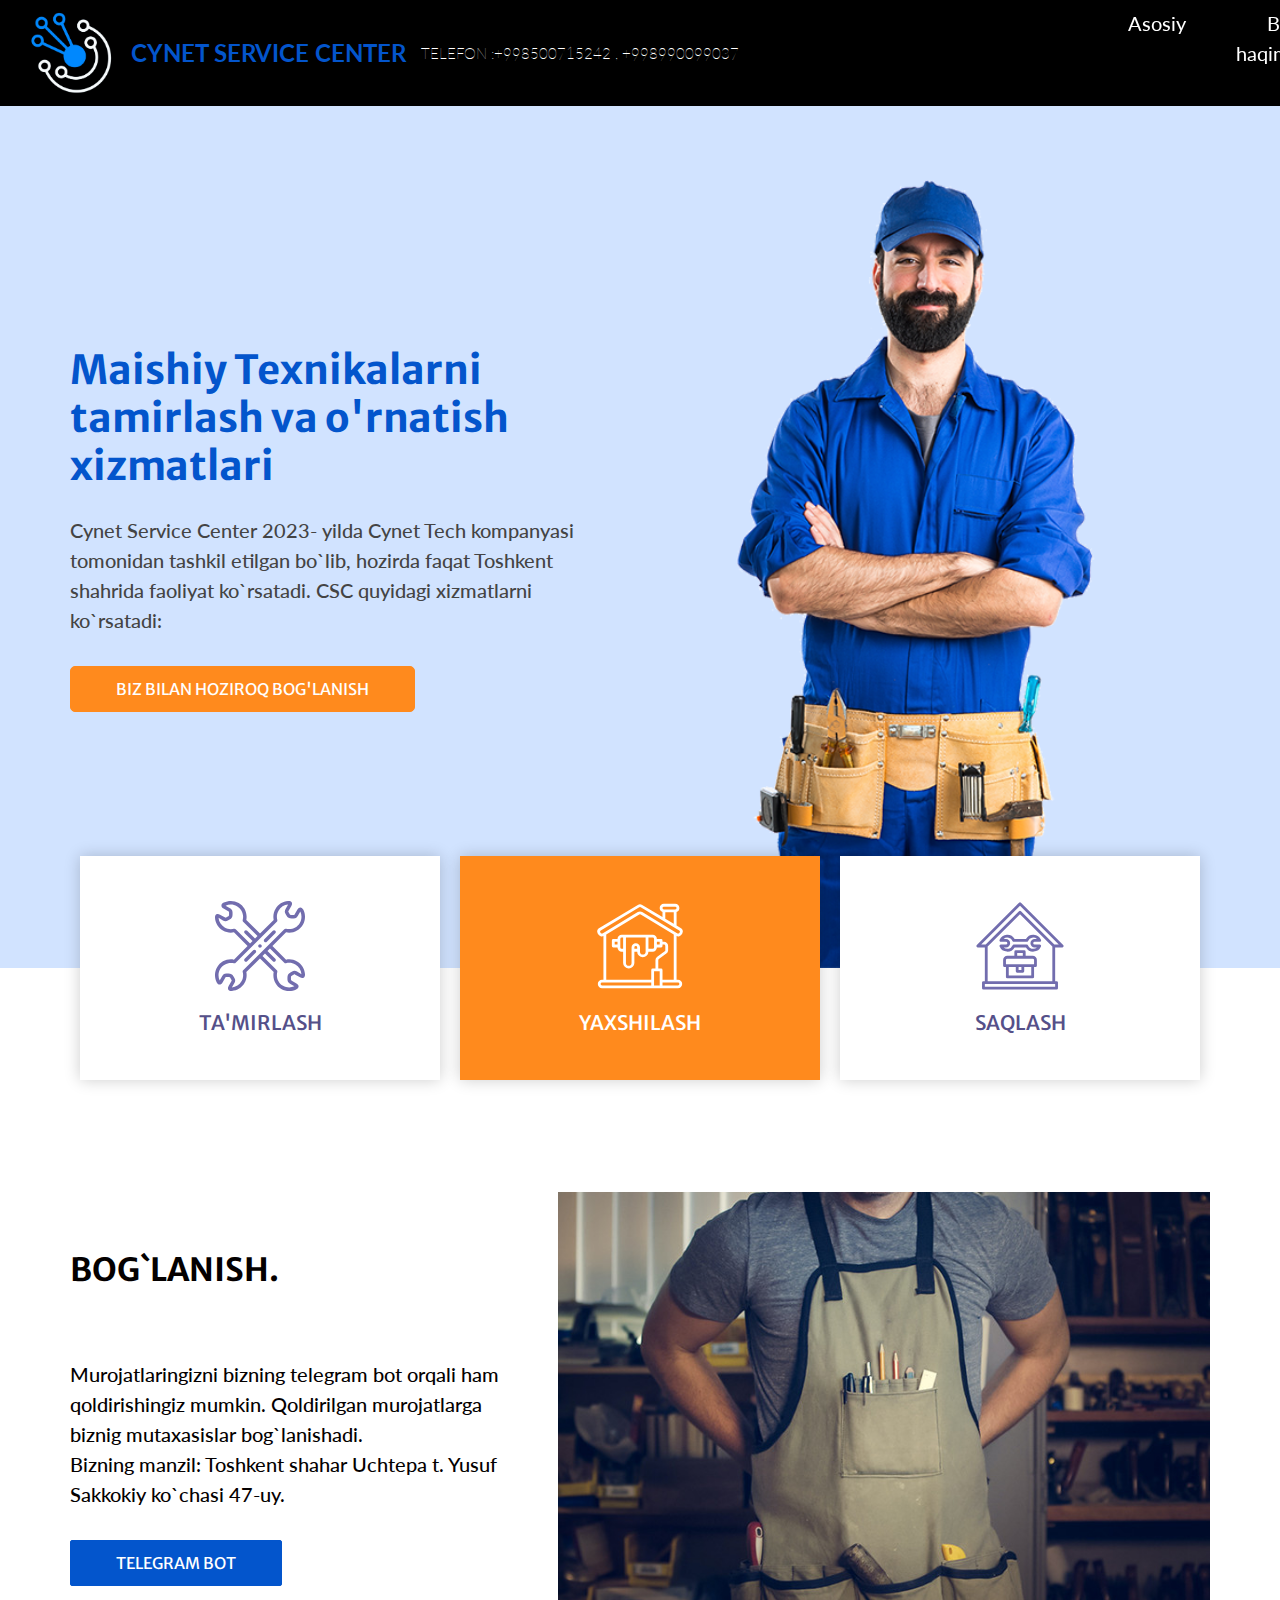
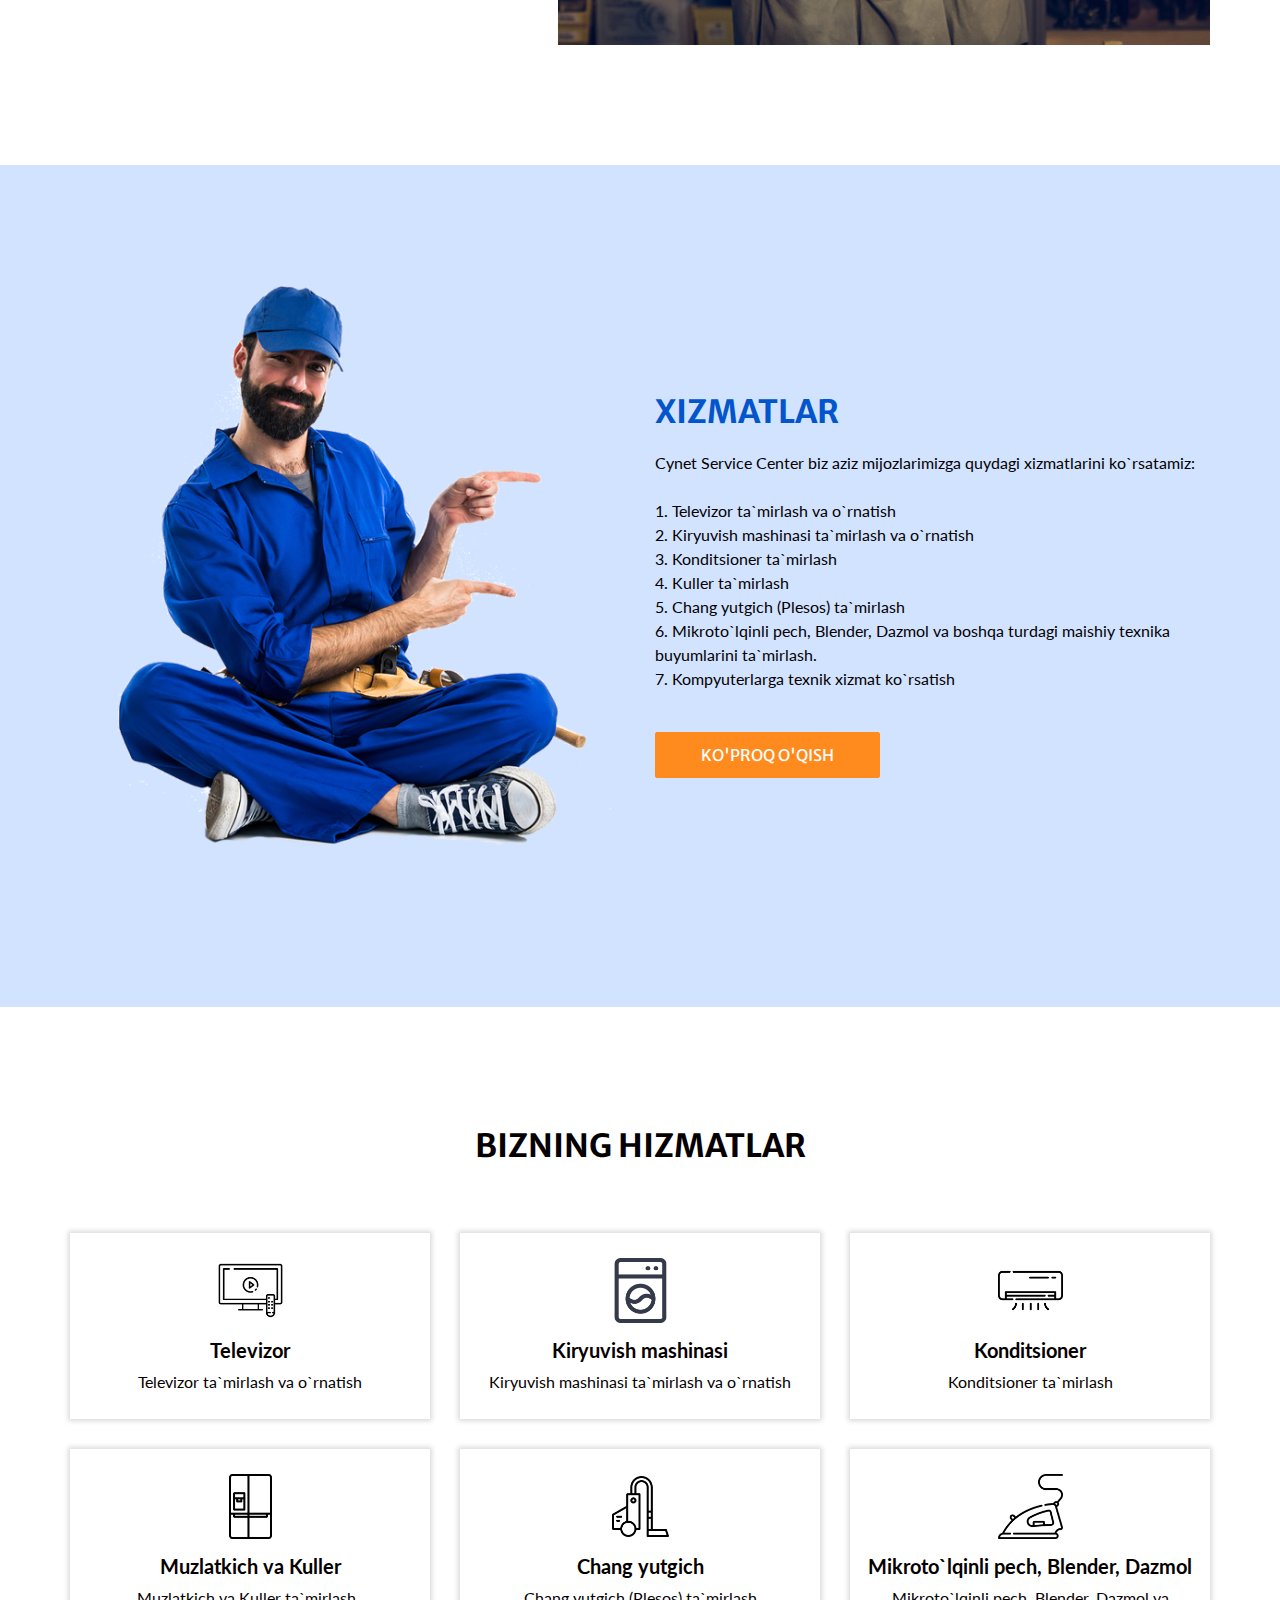
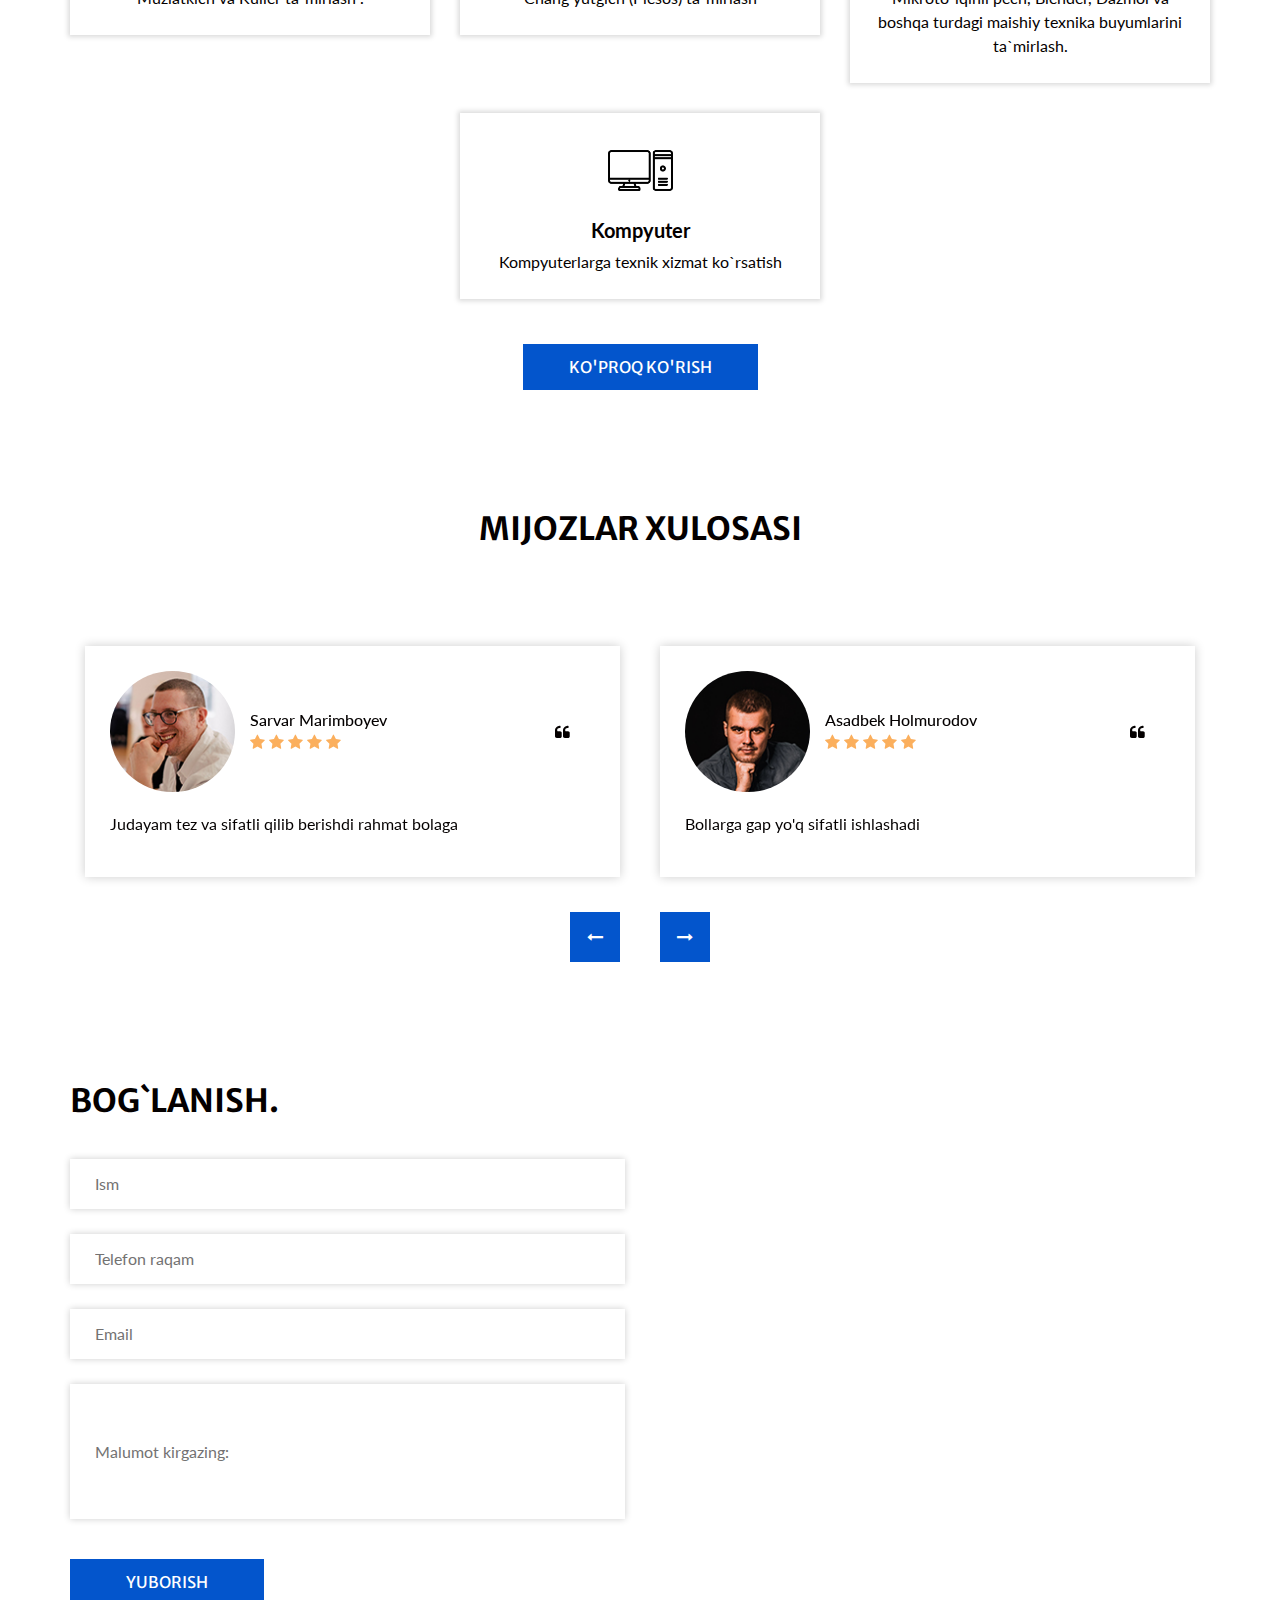
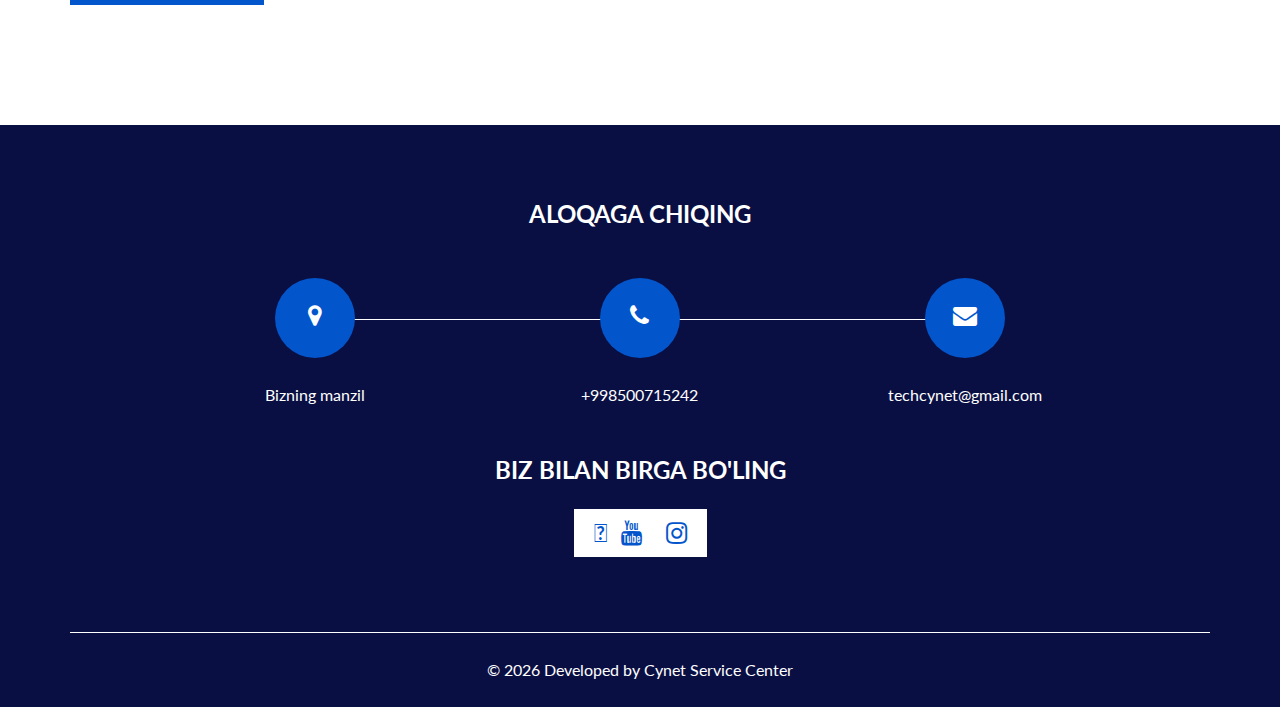
<file: index.html>
<!DOCTYPE html>
<html>

<head>
  <!-- Basic -->
  <meta charset="utf-8" />
  <meta http-equiv="X-UA-Compatible" content="IE=edge" />
  <!-- Mobile Metas -->
  <link rel="stylesheet" href="https://cdnjs.cloudflare.com/ajax/libs/font-awesome/6.4.2/css/all.min.css" integrity="sha512-z3gLpd7yknf1YoNbCzqRKc4qyor8gaKU1qmn+CShxbuBusANI9QpRohGBreCFkKxLhei6S9CQXFEbbKuqLg0DA==" crossorigin="anonymous" referrerpolicy="no-referrer" />
  <meta name="viewport" content="width=device-width, initial-scale=1, shrink-to-fit=no" />
  <!-- Site Metas -->
  <meta name="keywords" content="" />
  <meta name="description" content="" />
  <meta name="author" content="" />

  <title>Cynet Service Center</title>

  <!-- slider stylesheet -->
  <link rel="stylesheet" type="text/css" href="https://cdnjs.cloudflare.com/ajax/libs/OwlCarousel2/2.3.4/assets/owl.carousel.min.css" />
  <!-- bootstrap core css -->
  <link rel="stylesheet" type="text/css" href="css/bootstrap.css" />
  <!-- font awesome style -->
  <link rel="stylesheet" type="text/css" href="css/font-awesome.min.css" />

  <!-- Custom styles for this template -->
  <link href="css/style.css" rel="stylesheet" />
  <!-- responsive style -->
  <link href="css/responsive.css" rel="stylesheet" />

</head>

<body>
  <div class="hero_area">
    <!-- header section strats -->
    <header class="header_section">
     
      <div class="header_bottom">
        <div class="container-fluid">
          <nav class="navbar navbar-expand-lg custom_nav-container ">
            <a class="navbar-brand" href="index.html">
              <span style="display: flex; gap: 15px; align-items: center;">
            <img src="images/Logo_8-removebg-preview.png" alt="" width="8%">    Cynet Service Center   
          <span style="font-size: 15px; color:white;font-weight: 100; margin-left: 0px;">
              Telefon :+998500715242 , +998990099037 
            </span>    </span>
          
            </a>    

              <i class="fa-solid fa-bars navbar-toggler" style="font-size: 30px;" type="button" data-toggle="collapse" data-target="#navbarSupportedContent" aria-controls="navbarSupportedContent" aria-expanded="false" aria-label="Toggle navigation"></i>

            <div class="collapse navbar-collapse" id="navbarSupportedContent">
              <ul class="navbar-nav ">
                <li class="nav-item active">
                  <a class="nav-link" href="index.html">Asosiy<span class="sr-only">(current)</span></a>
                </li>
                <li class="nav-item">
                  <a class="nav-link" href="index.html"> Biz haqimizda</a>
                </li>
                <li class="nav-item">
                  <a class="nav-link" href="index.html">Hizmatlar</a>
                </li>
                <li class="nav-item">
                  <a class="nav-link" href="index.html">Aloqaga chiqish</a>
                </li>
              </ul>
            </div>
          </nav>
        </div>
      </div>
    </header>
    <!-- end header section -->
    <!-- slider section -->
    <section class="slider_section ">
      <div class="container ">
        <div class="row">
          <div class="col-md-6 ">
            <div class="detail-box">
              <h1>
             Maishiy Texnikalarni tamirlash  va o'rnatish xizmatlari 
              </h1>
              <p style="font-weight: 500; font-size: 20px;">
                Cynet Service Center  2023- yilda Cynet Tech kompanyasi tomonidan tashkil etilgan bo`lib, hozirda faqat Toshkent shahrida faoliyat ko`rsatadi. CSC quyidagi xizmatlarni ko`rsatadi: <br>
                      </p>
              <a class="callButton">
                Biz bilan hoziroq bog'lanish
              </a>
            </div>
          </div>
          <div class="col-md-6">
            <div class="img-box">
              <img src="images/slider-img.png" alt="">
            </div>
          </div>
        </div>
      </div>
    </section>
    <!-- end slider section -->
  </div>

  <!-- feature section -->
  <section class="feature_section">
    <div class="container">
      <div class="feature_container">
        <div class="box">
          <div class="img-box">
            <svg enable-background="new 0 0 511.995 511.995" height="512" viewBox="0 0 511.995 511.995" width="512" xmlns="http://www.w3.org/2000/svg">
              <g>
                <g>
                  <path d="m217.106 280.749-48.214 48.214c-3.905 3.905-3.905 10.237 0 14.143 1.953 1.953 4.512 2.929 7.071 2.929s5.119-.976 7.071-2.929l48.214-48.214c3.905-3.905 3.905-10.237 0-14.143s-10.237-3.905-14.142 0z" />
                  <path d="m328.915 168.939-48.17 48.17c-3.905 3.905-3.905 10.237 0 14.143 1.953 1.953 4.512 2.929 7.071 2.929s5.118-.976 7.071-2.929l48.17-48.17c3.905-3.905 3.905-10.237 0-14.143-3.905-3.905-10.235-3.905-14.142 0z" />
                  <path d="m467.092 344.045c-19.14-11.051-41.175-14.64-62.649-10.314l-77.734-77.734 77.792-77.792c5.807 1.153 11.636 1.714 17.42 1.713 31.563-.001 61.664-16.706 78.009-45.016 14.983-25.951 16.076-57.546 2.923-84.516-4.363-8.946-10.004-13.602-16.765-13.838-6.652-.225-12.388 3.784-17.092 11.933l-15.5 26.847c-2.641 4.573-3.996 4.574-6.241 4.574h-11.499c-7.173 0-8.405-.712-11.992-6.924l-5.749-9.957c-1.161-2.011-1.801-3.12.84-7.692l15.5-26.847c4.705-8.15 5.307-15.138 1.788-20.769-3.585-5.737-10.432-8.295-20.366-7.6-29.932 2.094-56.747 18.837-71.73 44.789-11.052 19.141-14.641 41.178-10.313 62.65l-77.734 77.734-77.792-77.792c7.444-37.494-9.805-76.089-43.302-95.429-25.954-14.982-57.549-16.075-84.519-2.921-8.945 4.363-13.601 10.003-13.837 16.764-.232 6.636 3.783 12.387 11.933 17.092l26.846 15.5c4.574 2.641 4.574 3.92 4.574 6.241v11.499c0 7.173-.712 8.406-6.924 11.992l-9.958 5.749c-2.011 1.161-3.119 1.801-7.692-.839l-26.847-15.5c-8.15-4.706-15.138-5.307-20.769-1.789-5.737 3.585-8.294 10.437-7.6 20.366 2.094 29.933 18.837 56.749 44.789 71.732 19.141 11.051 41.176 14.64 62.65 10.313l77.734 77.734-77.792 77.791c-37.491-7.443-76.088 9.805-95.429 43.303-14.983 25.951-16.076 57.545-2.922 84.515 4.363 8.946 10.003 13.602 16.764 13.838 6.644.24 12.387-3.783 17.093-11.933l15.5-26.846c2.641-4.574 3.92-4.574 6.242-4.574h11.498c7.172 0 8.405.712 11.992 6.924l5.748 9.957c1.161 2.012 1.801 3.12-.839 7.692l-15.5 26.847c-4.706 8.15-5.307 15.138-1.788 20.769 3.202 5.124 9.008 7.711 17.285 7.711.991 0 2.019-.037 3.08-.111 29.933-2.094 56.749-18.837 71.731-44.788 11.051-19.141 14.641-41.178 10.314-62.65l77.733-77.733 77.792 77.792c-7.443 37.494 9.806 76.089 43.303 95.429 13.902 8.026 29.419 12.066 44.981 12.066 13.488-.001 27.012-3.037 39.534-9.144 8.945-4.363 13.601-10.003 13.837-16.764.232-6.636-3.782-12.387-11.933-17.093l-26.847-15.499c-4.573-2.641-4.573-3.92-4.573-6.242v-11.498c0-7.173.712-8.406 6.924-11.992l9.957-5.749c2.011-1.162 3.118-1.801 7.692.839l26.847 15.5c8.149 4.706 15.137 5.307 20.77 1.788 5.736-3.585 8.294-10.437 7.599-20.365-2.092-29.935-18.836-56.75-44.787-71.733zm-349.33-183.857c-2.529-2.528-6.217-3.514-9.67-2.585-18.082 4.867-36.972 2.39-53.188-6.972-19.866-11.47-32.794-31.86-34.751-54.705l25.178 14.537c6.256 3.612 15.932 7.629 27.692.839l9.958-5.749c12.336-7.123 16.923-15.067 16.923-29.312v-11.5c-.001-13.578-8.318-19.95-14.574-23.562l-25.178-14.535c20.763-9.729 44.887-8.727 64.752 2.743 27.385 15.812 40.811 48.162 32.647 78.671-.923 3.45.063 7.131 2.589 9.656l81.715 81.715-14.141 14.141-44.633-44.633c-3.905-3.905-10.237-3.905-14.143 0s-3.905 10.237 0 14.143l44.633 44.633-14.143 14.143zm42.426 234.045c-2.529 2.529-3.515 6.216-2.585 9.67 4.866 18.083 2.39 36.972-6.973 53.189-11.469 19.865-31.858 32.794-54.704 34.751l14.537-25.178c3.611-6.256 7.627-15.933.839-27.692l-5.749-9.958c-7.123-12.336-15.066-16.923-29.311-16.923h-11.5c-13.577 0-19.95 8.317-23.563 14.573l-14.536 25.178c-9.728-20.763-8.726-44.886 2.743-64.751 15.812-27.386 48.161-40.813 78.671-32.647 3.45.921 7.131-.063 9.656-2.589l234.094-234.094c2.529-2.529 3.515-6.216 2.585-9.67-4.866-18.083-2.391-36.972 6.973-53.188 11.47-19.866 31.86-32.794 54.705-34.751l-14.537 25.177c-3.612 6.256-7.629 15.932-.84 27.692l5.749 9.958c7.123 12.337 15.067 16.923 29.312 16.923h11.5c13.578-.001 19.95-8.318 23.562-14.573l14.537-25.178c9.728 20.763 8.726 44.885-2.744 64.751-15.811 27.386-48.164 40.809-78.671 32.647-3.451-.923-7.131.064-9.656 2.589zm306.476 7.3c-6.257-3.612-15.936-7.626-27.691-.839l-9.958 5.749c-12.336 7.122-16.923 15.066-16.923 29.31v11.5c0 13.578 8.317 19.95 14.573 23.563l25.178 14.536c-20.762 9.729-44.885 8.727-64.751-2.743-27.386-15.812-40.811-48.163-32.647-78.671.923-3.45-.063-7.131-2.589-9.656l-81.716-81.716 14.143-14.143 44.68 44.681c1.953 1.953 4.512 2.929 7.071 2.929s5.118-.977 7.071-2.929c3.905-3.905 3.905-10.237 0-14.142l-44.68-44.681 14.141-14.141 81.667 81.667c2.528 2.528 6.215 3.514 9.67 2.585 18.079-4.867 36.972-2.39 53.188 6.973 19.866 11.47 32.795 31.859 34.751 54.704z" />
                  <path d="m255.998 245.998h-.007c-5.523 0-9.996 4.477-9.996 10s4.48 10 10.003 10 10-4.477 10-10-4.477-10-10-10z" />
                </g>
              </g>
            </svg>
          </div>
          <h5 class="name">
            TA'MIRLASH
          </h5>
        </div>
        <div class="box active">
          <div class="img-box">
            <svg xmlns="http://www.w3.org/2000/svg" viewBox="0 0 64 64" width="512" height="512">
              <g id="paint-painted-paint_roller-home-house" data-name="paint-painted-paint roller-home-house">
                <path d="M60.01,25.05a2.963,2.963,0,0,0,1.85-1.54l.21-.41a3.022,3.022,0,0,0-1.14-3.91L58,17.43V7.82A3,3,0,0,0,57,2H49a3.009,3.009,0,0,0-3,3,2.979,2.979,0,0,0,1.99,2.81v3.62L33.54,2.76a2.988,2.988,0,0,0-3.08,0L3.07,19.19A3.022,3.022,0,0,0,1.93,23.1l.21.41a2.963,2.963,0,0,0,1.85,1.54,2.923,2.923,0,0,0,.83.12A3.033,3.033,0,0,0,6,24.9V56H5a3,3,0,0,0,0,6H59a3,3,0,0,0,0-6H58V24.91A2.9,2.9,0,0,0,60.01,25.05ZM49,4h8a1,1,0,0,1,0,2H49a1,1,0,0,1,0-2Zm7,4v8.23l-6.01-3.6V8ZM40,60H5a1,1,0,0,1,0-2H40Zm6,0H42V50h4Zm1-12H45V42.03a1.028,1.028,0,0,1,.42-.82l5.32-3.8A2.991,2.991,0,0,0,52,34.97V32a3.009,3.009,0,0,0-3-3H48V28a1,1,0,0,0-1-1H44a3.009,3.009,0,0,0-3-3H19a3.009,3.009,0,0,0-3,3H13a1,1,0,0,0-1,1v4a1,1,0,0,0,1,1h3a3.009,3.009,0,0,0,3,3h1v8a4,4,0,0,0,8,0V36h2a4,4,0,0,0,8,0h3a3.009,3.009,0,0,0,3-3h3a1,1,0,0,0,1-1V31h1a1,1,0,0,1,1,1v2.97a1.028,1.028,0,0,1-.42.82l-5.32,3.8A2.991,2.991,0,0,0,43,42.03V48H41a1,1,0,0,0-1,1v7H8V23.76L31.48,9.62a1.02,1.02,0,0,1,1.04,0L56,23.76V56H48V49A1,1,0,0,0,47,48ZM46,29v2H44V29Zm-4-2v6a1,1,0,0,1-1,1H38V26h3A1,1,0,0,1,42,27ZM29,30a3.009,3.009,0,0,0-3,3V44a2,2,0,0,1-4,0V26H36V36a2,2,0,0,1-4,0V33A3.009,3.009,0,0,0,29,30Zm1,3v1H28V33a1,1,0,0,1,2,0ZM20,26v8H19a1,1,0,0,1-1-1V27a1,1,0,0,1,1-1Zm-4,3v2H14V29ZM59,58a1,1,0,0,1,0,2H48V58ZM33.55,7.91a2.979,2.979,0,0,0-3.1,0L5.34,23.03a1.018,1.018,0,0,1-.8.1.972.972,0,0,1-.61-.51l-.21-.41A1.021,1.021,0,0,1,4.1,20.9L31.49,4.47a1,1,0,0,1,1.02,0L59.9,20.9a1.021,1.021,0,0,1,.38,1.31l-.21.41a.972.972,0,0,1-.61.51,1.018,1.018,0,0,1-.8-.1Z" />
              </g>
            </svg>
          </div>
          <h5 class="name">
            YAXSHILASH
          </h5>
        </div>
        <div class="box">
          <div class="img-box">
            <svg xmlns="http://www.w3.org/2000/svg" viewBox="0 0 64 64" width="512" height="512">
              <path d="M62.707,31.293l-30-30a1,1,0,0,0-1.414,0l-30,30A1,1,0,0,0,2,33H7V57H6a1,1,0,0,0-1,1v4a1,1,0,0,0,1,1H58a1,1,0,0,0,1-1V58a1,1,0,0,0-1-1H57V33h5a1,1,0,0,0,.707-1.707ZM57,61H7V59H57ZM9,57V32.414l23-23,23,23V57ZM56.414,31,32.707,7.293a1,1,0,0,0-1.414,0L7.586,31H4.414L32,3.414,59.586,31Z" />
              <path d="M41,39H36V36a1,1,0,0,0-1-1H29a1,1,0,0,0-1,1v3H23a3,3,0,0,0-3,3v4a1,1,0,0,0,1,1h1v7a1,1,0,0,0,1,1H41a1,1,0,0,0,1-1V47h1a1,1,0,0,0,1-1V42A3,3,0,0,0,41,39ZM30,37h4v2H30ZM40,53H24V47h5v3a1,1,0,0,0,1,1h4a1,1,0,0,0,1-1V47h5Zm-9-6h2v2H31Zm11-2H22V42a1,1,0,0,1,1-1H41a1,1,0,0,1,1,1Z" />
              <path d="M46,31H42.422a1,1,0,0,1,0-2H46a1,1,0,0,0,.916-1.4A5.992,5.992,0,0,0,36.231,27h-8.04a5.992,5.992,0,0,0-10.685.6,1,1,0,0,0,.916,1.4H22a1,1,0,0,1,0,2H18.422a1,1,0,0,0-.916,1.4,5.992,5.992,0,0,0,10.685.6h8.04a5.992,5.992,0,0,0,10.685-.6A1,1,0,0,0,46,31Zm-4.578,3a4,4,0,0,1-3.662-2.4,1,1,0,0,0-.916-.6H27.578a1,1,0,0,0-.916.6,3.991,3.991,0,0,1-6.3,1.4H22a3,3,0,0,0,0-6H20.359a3.991,3.991,0,0,1,6.3,1.4,1,1,0,0,0,.916.6h9.266a1,1,0,0,0,.916-.6,3.991,3.991,0,0,1,6.3-1.4h-1.64a3,3,0,0,0,0,6h1.64A3.988,3.988,0,0,1,41.422,34Z" /></svg>
          </div>
          <h5 class="name">
            SAQLASH
          </h5>
        </div>
      </div>
    </div>
  </section>

  <!-- end feature section -->

  <!-- about section -->

  <section class="about_section layout_padding-bottom">
    <div class="container">
      <div class="row">
        <div class="col-lg-5 col-md-6">
          <div class="detail-box">
            <h2>
              Bog`lanish. 
 
             
            </h2>
            <p style="font-weight: 500; font-size: 20px;">
            <br>
            <br>   Murojatlaringizni bizning telegram bot orqali ham qoldirishingiz mumkin. Qoldirilgan murojatlarga biznig mutaxasislar bog`lanishadi. 
            
            <br>   Bizning manzil: Toshkent shahar Uchtepa t. Yusuf Sakkokiy ko`chasi 47-uy.
            </p>
            <a href="https://t.me/Cynet_servicebot">
              TELEGRAM BOT
            </a>
          </div>
        </div>
        <div class="col-lg-7 col-md-6">
          <div class="img-box">
            <img src="images/about-img.jpg" alt="">
          </div>
        </div>
      </div>
    </div>
  </section>

  <!-- end about section -->


  <!-- professional section -->

  <section class="professional_section layout_padding">
    <div class="container">
      <div class="row">
        <div class="col-md-6">
          <div class="img-box">
            <img src="images/professional-img.png" alt="">
          </div>
        </div>
        <div class="col-md-6 ">
          <div class="detail-box">
            <h2>
              Xizmatlar
            </h2>
            <p>
              Cynet Service Center biz aziz mijozlarimizga quydagi xizmatlarini ko`rsatamiz: 
              <br>
                <br>  1.  Televizor ta`mirlash va o`rnatish
              
                <br>  2.  Kiryuvish mashinasi ta`mirlash va o`rnatish
              
                <br>  3.  Konditsioner ta`mirlash
                <br>  4.  Kuller ta`mirlash
                <br>  5.  Chang yutgich (Plesos) ta`mirlash
                <br>  6.  Mikroto`lqinli pech, Blender, Dazmol va boshqa turdagi maishiy texnika buyumlarini ta`mirlash. 
                <br>  7.  Kompyuterlarga texnik xizmat ko`rsatish            </p>
            <a href="">
            Ko'proq o'qish
            </a>
          </div>
        </div>
      </div>
    </div>
  </section>

  <!-- end professional section -->

  <!-- service section -->

  <section class="service_section layout_padding">
    <div class="container ">
      <div class="heading_container heading_center">
        <h2> Bizning hizmatlar </h2>
      </div>
      <div class="row">
        <div class="col-sm-6 col-md-4 mx-auto">
          <div class="box ">
            <div class="img-box">
              <img src="images/tv-monitor.png" alt="" />

            </div>
            <div class="detail-box">
              <h5>
              Televizor
              </h5>
              <p>
                Televizor ta`mirlash va o`rnatish
              </p>
            </div>
          </div>
        </div>
        <div class="col-sm-6 col-md-4 mx-auto">
          <div class="box ">
            <div class="img-box">
              <img src="images/construction.png" alt="" />
            </div>
            <div class="detail-box">
              <h5>
                Kiryuvish mashinasi 
              </h5>
              <p>
                Kiryuvish mashinasi ta`mirlash va o`rnatish
              </p>
            </div>
          </div>
        </div>
        <div class="col-sm-6 col-md-4 mx-auto">
          <div class="box ">
            <div class="img-box">
              <img src="images/air-conditioner.png" alt="" />
            </div>
            <div class="detail-box">
              <h5>
                Konditsioner
              </h5>
              <p>
                Konditsioner ta`mirlash
              </p>
            </div>
          </div>
        </div>
        <div class="col-sm-6 col-md-4 mx-auto">
          <div class="box ">
            <div class="img-box">
              <img src="images/refrigerator.png" alt="" />
            </div>
            <div class="detail-box">
              <h5>
                Muzlatkich va Kuller 
              </h5>
              <p>
                Muzlatkich va Kuller ta`mirlash . 
              </p>
            </div>
          </div>
        </div>


        <div class="col-sm-6 col-md-4 mx-auto">
          <div class="box ">
            <div class="img-box">
              <img src="images/appliance.png" alt="" />
            </div>
            <div class="detail-box">
              <h5>
                Chang yutgich
              </h5>
              <p>
                Chang yutgich (Plesos) ta`mirlash
              </p>
            </div>
          </div>
        </div>
        <div class="col-sm-6 col-md-4 mx-auto">
          <div class="box ">
            <div class="img-box">
              <img src="images/iron.png" alt="" />
            </div>
            <div class="detail-box">
              <h5>
                Mikroto`lqinli pech, Blender, Dazmol
              </h5>
              <p>
                Mikroto`lqinli pech, Blender, Dazmol va boshqa turdagi maishiy texnika buyumlarini ta`mirlash. 
              </p>
            </div>
          </div>
        </div>
        <div class="col-sm-6 col-md-4 mx-auto">
          <div class="box ">
            <div class="img-box">
              <img src="images/computer.png" alt="" />
            </div>
            <div class="detail-box">
              <h5>
                Kompyuter
              </h5>
              <p>
                Kompyuterlarga texnik xizmat ko`rsatish 
              </p>
            </div>
          </div>
        </div>


      </div>
      <div class="btn-box">
        <a href="">
          Ko'proq ko'rish
        </a>
      </div>
    </div>
  </section>

  <!-- end service section -->

  <!-- client section -->

  <section class="client_section ">
    <div class="container">
      <div class="heading_container heading_center">
        <h2>
        Mijozlar xulosasi 
        </h2>
      </div>
      <div class="carousel-wrap layout_padding2-top ">
        <div class="owl-carousel">
          <div class="item">
            <div class="box">
              <div class="client_id">
                <div class="img-box">
                  <img src="images/client-1.jpg" alt="">
                </div>
                <div class="client_detail">
                  <div class="client_info">
                    <h6>
                      Sarvar Marimboyev
                    </h6>
                    <i class="fa fa-star" aria-hidden="true"></i>
                    <i class="fa fa-star" aria-hidden="true"></i>
                    <i class="fa fa-star" aria-hidden="true"></i>
                    <i class="fa fa-star" aria-hidden="true"></i>
                    <i class="fa fa-star" aria-hidden="true"></i>
                  </div>
                  <i class="fa fa-quote-left" aria-hidden="true"></i>
                </div>
              </div>
              <div class="client_text">
                <p>
                Judayam tez va sifatli qilib berishdi rahmat bolaga
                </p>
              </div>
            </div>
          </div>
          <div class="item">
            <div class="box">
              <div class="client_id">
                <div class="img-box">
                  <img src="images/client-2.jpg" alt="">
                </div>
                <div class="client_detail">
                  <div class="client_info">
                    <h6>
                      Asadbek Holmurodov 
                    </h6>
                    <i class="fa fa-star" aria-hidden="true"></i>
                    <i class="fa fa-star" aria-hidden="true"></i>
                    <i class="fa fa-star" aria-hidden="true"></i>
                    <i class="fa fa-star" aria-hidden="true"></i>
                    <i class="fa fa-star" aria-hidden="true"></i>
                  </div>
                  <i class="fa fa-quote-left" aria-hidden="true"></i>
                </div>
              </div>
              <div class="client_text">
                <p>
                Bollarga gap yo'q sifatli ishlashadi
                </p>
              </div>
            </div>
          </div>
          <div class="item">
            <div class="box">
              <div class="client_id">
                <div class="img-box">
                  <img src="images/client-1.jpg" alt="">
                </div>
                <div class="client_detail">
                  <div class="client_info">
                    <h6>
                      Muhammadsaid @MikeSaid
                    </h6>
                    <i class="fa fa-star" aria-hidden="true"></i>
                    <i class="fa fa-star" aria-hidden="true"></i>
                    <i class="fa fa-star" aria-hidden="true"></i>
                    <i class="fa fa-star" aria-hidden="true"></i>
                    <i class="fa fa-star" aria-hidden="true"></i>
                  </div>
                  <i class="fa fa-quote-left" aria-hidden="true"></i>
                </div>
              </div>
              <div class="client_text">
                <p>
                 Ajoyib ishlashadi hammaga maslahat beraman
                </p>
              </div>
            </div>
          </div>
          <div class="item">
            <div class="box">
              <div class="client_id">
                <div class="img-box">
                  <img src="images/client-2.jpg" alt="">
                </div>
                <div class="client_detail">
                  <div class="client_info">
                    <h6>
                      Olmosbek 
                    </h6>
                    <i class="fa fa-star" aria-hidden="true"></i>
                    <i class="fa fa-star" aria-hidden="true"></i>
                    <i class="fa fa-star" aria-hidden="true"></i>
                    <i class="fa fa-star" aria-hidden="true"></i>
                    <i class="fa fa-star" aria-hidden="true"></i>
                  </div>
                  <i class="fa fa-quote-left" aria-hidden="true"></i>
                </div>
              </div>
              <div class="client_text">
                <p>
                  Bollarga gap yo'q sifatli ishlashadi                </p>
              </div>
            </div>
          </div>
        </div>
      </div>
    </div>
  </section>

  <!-- end client section -->

  <!-- contact section -->

  <section class="contact_section layout_padding">
    <div class="container">
      <div class="heading_container">
        <h2>
          Bog`lanish.         </h2>
      </div>
      <div class="row">
        <div class="col-md-6">
          <form action="">
            <div>
              <input type="text" placeholder="Ism" />
            </div>
            <div>
              <input type="text" placeholder="Telefon raqam" />
            </div>
            <div>
              <input type="email" placeholder="Email" />
            </div>
            <div>
              <input type="text" class="message-box" placeholder="Malumot kirgazing:" />
            </div>
            <div class="d-flex ">
              <button>
                Yuborish
              </button>
            </div>
          </form>
        </div>
        <div class="col-md-6">
          <div class="map_container">
            <div class="map">
              <iframe src="https://www.google.com/maps/embed?pb=!1m17!1m12!1m3!1d2997.4846139806104!2d69.17348!3d41.29831999999999!2m3!1f0!2f0!3f0!3m2!1i1024!2i768!4f13.1!3m2!1m1!2zNDHCsDE3JzU0LjAiTiA2OcKwMTAnMjQuNSJF!5e0!3m2!1sru!2s!4v1698748521654!5m2!1sru!2s" width="600" height="450" style="border:0;" allowfullscreen="" loading="lazy" referrerpolicy="no-referrer-when-downgrade"></iframe>
            </div>
          </div>
        </div>
      </div>
    </div>
  </section>

  <!-- end contact section -->


  <!-- info section -->
  <section class="info_section ">
    <div class="container">
      <h4>
        Aloqaga chiqing
      </h4>
      <div class="row">
        <div class="col-lg-10 mx-auto">
          <div class="info_items">
            <div class="row">
              <div class="col-md-4">
                <a href="">
                  <div class="item ">
                    <div class="img-box ">
                      <i class="fa fa-map-marker" aria-hidden="true"></i>
                    </div>
                    <p>
                   Bizning manzil
                    </p>
                  </div>
                </a>
              </div>
              <div class="col-md-4">
                <a href="">
                  <div class="item ">
                    <div class="img-box ">
                      <i class="fa fa-phone" aria-hidden="true"></i>
                    </div>
                    <p>
                      +998500715242
                    </p>
                  </div>
                </a>
              </div>
              <div class="col-md-4">
                <a href="">
                  <div class="item ">
                    <div class="img-box">
                      <i class="fa fa-envelope" aria-hidden="true"></i>
                    </div>
                    <p>
                      techcynet@gmail.com
                    </p>
                  </div>
                </a>
              </div>
            </div>
          </div>
        </div>
      </div>
    </div>
    <div class="social-box">
      <h4>
        Biz bilan birga bo'ling
      </h4>
      <div class="box">
        <a href="https://t.me/cynet_service">
          <i class="fa-brands fa-telegram" style="font-size: 25px;"></i>
        </a>
        <a href="">
          <i class="fa fa-youtube" aria-hidden="true"  style="font-size: 25px;"></i>
        </a>
        <a href="">
          <i class="fa-brands fa-tiktok"  style="font-size: 25px;"></i>
        </a>
        <a href="https://www.instagram.com/cynet_service/">
          <i class="fa fa-instagram" aria-hidden="true"  style="font-size: 25px;"></i>
        </a>
      </div>
    </div>
  </section>



  <!-- end info_section -->

  <!-- footer section -->
  <footer class="footer_section">
    <div class="container">
      <p>
        &copy; <span id="displayDateYear"></span> Developed by
        <a href="https://html.design/">Cynet Service Center
        </a>
      </p>
    </div>
  </footer>
  <!-- footer section -->

  <script src="js/jquery-3.4.1.min.js"></script>
  <script src="js/bootstrap.js"></script>
  <script src="https://cdnjs.cloudflare.com/ajax/libs/OwlCarousel2/2.3.4/owl.carousel.min.js">
  </script>
  <script src="js/custom.js"></script>
  <!-- Google Map -->
  <script src="https://maps.app.goo.gl/e1VPjWysrudd1BAK9"></script>
  <!-- End Google Map -->


</body>

</html>
</file>
<file: css/style.css>
@import url("https://fonts.googleapis.com/css2?family=Lato:wght@400;700&family=Merriweather+Sans:wght@400;700&display=swap");
body {
  font-family: 'Lato', sans-serif;
  color: #040000;
}

.layout_padding {
  padding-top: 120px;
  padding-bottom: 120px;
}

.layout_padding2 {
  padding: 45px 0;
}

.layout_padding2-top {
  padding-top: 45px;
}

.layout_padding2-bottom {
  padding-bottom: 45px;
}

.layout_padding-top {
  padding-top: 120px;
}

.layout_padding-bottom {
  padding-bottom: 120px;
}

.heading_container {
  display: -webkit-box;
  display: -ms-flexbox;
  display: flex;
  -webkit-box-orient: vertical;
  -webkit-box-direction: normal;
      -ms-flex-direction: column;
          flex-direction: column;
  -webkit-box-align: start;
      -ms-flex-align: start;
          align-items: flex-start;
}

.heading_container h2 {
  font-weight: bold;
  display: -webkit-box;
  display: -ms-flexbox;
  display: flex;
  -webkit-box-align: center;
      -ms-flex-align: center;
          align-items: center;
  text-transform: uppercase;
  font-family: 'Merriweather Sans', sans-serif;
}

.heading_container p {
  margin-bottom: 0;
}

.heading_container.heading_center {
  -webkit-box-align: center;
      -ms-flex-align: center;
          align-items: center;
  text-align: center;
}

h1,
h2 {
  font-family: 'Merriweather Sans', sans-serif;
}

a,
a:hover,
a:focus {
  text-decoration: none;
}

/*header section*/
.hero_area {
  position: relative;
  background-color: #d1e3ff;
}

.header_section .container-fluid {
  padding-right: 25px;
  padding-left: 25px;
}

.header_section .header_top {
  padding: 15px 0;
  background-color: #000000;
}

.header_section .header_top .contact_nav {
  display: -webkit-box;
  display: -ms-flexbox;
  display: flex;
  -webkit-box-pack: justify;
      -ms-flex-pack: justify;
          justify-content: space-between;
}

.header_section .header_top .contact_nav a {
  color: #ffffff;
}

.header_section .header_top .contact_nav a i {
  color: #ff8a1d;
}

.header_section .header_bottom {
  position: fixed;
  width: 100%;
  color:white;
  background-color:black;
  z-index: 100;
  padding: 10px 0;
}

.navbar-brand {
  padding: 0;
  margin: 0;
  color: #000000;
  font-weight: bold;
  font-size: 24px;
  font-weight: bold;
}

.navbar-brand span {
  color: #0355cc;
  text-transform: uppercase;
}

.custom_nav-container {
  padding: 0;
}

.custom_nav-container .navbar-nav {
  margin-left: auto;
}

.custom_nav-container .navbar-nav .nav-item .nav-link {
  padding: 20px 25px;
  color: #000000;
  text-align: center;
  background-color:#000000
}

.custom_nav-container .navbar-nav .nav-item:hover .nav-link, .custom_nav-container .navbar-nav .nav-item.active .nav-link {
  color: #0355cc;
}

.custom_nav-container .form-inline .nav_search-btn {
  width: 35px;
  height: 35px;
  padding: 0;
  border: none;
  color: #000000;
}

.custom_nav-container .form-inline .nav_search-btn:hover {
  color: #0355cc;
}

.custom_nav-container .navbar-toggler {
  outline: none;
}

.custom_nav-container .navbar-toggler {
  padding: 0;
  width: 37px;
  height: 42px;
  -webkit-transition: all .3s;
  transition: all .3s;
}

.custom_nav-container .navbar-toggler span {
  display: block;
  width: 35px;
  height: 4px;
  background-color: #000000;
  margin: 7px 0;
  -webkit-transition: all 0.3s;
  transition: all 0.3s;
  position: relative;
  border-radius: 5px;
  -webkit-transition: all .3s;
  transition: all .3s;
}

.custom_nav-container .navbar-toggler span::before, .custom_nav-container .navbar-toggler span::after {
  content: "";
  position: absolute;
  left: 0;
  height: 100%;
  width: 100%;
  background-color: #000000;
  top: -10px;
  border-radius: 5px;
  -webkit-transition: all .3s;
  transition: all .3s;
}

.custom_nav-container .navbar-toggler span::after {
  top: 10px;
}

.custom_nav-container .navbar-toggler[aria-expanded="true"] {
  -webkit-transform: rotate(360deg);
          transform: rotate(360deg);
}

.custom_nav-container .navbar-toggler[aria-expanded="true"] span {
  -webkit-transform: rotate(45deg);
          transform: rotate(45deg);
}

.custom_nav-container .navbar-toggler[aria-expanded="true"] span::before, .custom_nav-container .navbar-toggler[aria-expanded="true"] span::after {
  -webkit-transform: rotate(90deg);
          transform: rotate(90deg);
  top: 0;
}

.custom_nav-container .navbar-toggler[aria-expanded="true"] .s-1 {
  -webkit-transform: rotate(45deg);
          transform: rotate(45deg);
  margin: 0;
  margin-bottom: -4px;
}

.custom_nav-container .navbar-toggler[aria-expanded="true"] .s-2 {
  display: none;
}

.custom_nav-container .navbar-toggler[aria-expanded="true"] .s-3 {
  -webkit-transform: rotate(-45deg);
          transform: rotate(-45deg);
  margin: 0;
  margin-top: -4px;
}

.custom_nav-container .navbar-toggler[aria-expanded="false"] .s-1,
.custom_nav-container .navbar-toggler[aria-expanded="false"] .s-2,
.custom_nav-container .navbar-toggler[aria-expanded="false"] .s-3 {
  -webkit-transform: none;
          transform: none;
}

.quote_btn-container {
  display: -webkit-box;
  display: -ms-flexbox;
  display: flex;
  -webkit-box-align: center;
      -ms-flex-align: center;
          align-items: center;
}

.quote_btn-container a {
  color: #ffffff;
  margin-right: 25px;
  text-transform: uppercase;
}

.quote_btn-container a span {
  margin-left: 5px;
}

.quote_btn-container a:hover {
  color: #ff8a1d;
}

/*end header section*/
/* slider section */
.slider_section {
  -webkit-box-flex: 1;
      -ms-flex: 1;
          flex: 1;
  display: -webkit-box;
  display: -ms-flexbox;
  display: flex;
  -webkit-box-align: center;
      -ms-flex-align: center;
          align-items: center;
  background-size: cover;
  background-position: bottom;
}
.hero_area .slider_section .container{
  margin-top: 180px;
}
.slider_section .row {
  -webkit-box-align: center;
      -ms-flex-align: center;
          align-items: center;
}

.slider_section #customCarousel1 {
  width: 100%;
  position: unset;
}

.slider_section .detail-box {
  padding-bottom: 90px;
}

.slider_section .detail-box h1 {
  font-weight: bold;
  margin-bottom: 25px;
  color: #0355cc;
}

.slider_section .detail-box p {
  color: #444;
  font-size: 15px;
}

.slider_section .detail-box a {
  display: inline-block;
  font-family: 'Merriweather Sans', sans-serif;
  text-transform: uppercase;
  padding: 10px 45px;
  background-color: #ff8a1d;
  border: 1px solid #ff8a1d;
  border-radius: 5px;
  color: #ffffff;
  margin-top: 15px;
}

.slider_section .detail-box a:hover {
  background-color: transparent;
  color: #ff8a1d;
}

.slider_section .img-box img {
  width: 100%;
}

.feature_section {
  -webkit-transform: translateY(-50%);
          transform: translateY(-50%);
}

.feature_section .feature_container {
  display: -webkit-box;
  display: -ms-flexbox;
  display: flex;
}

.feature_section .feature_container .box {
  -webkit-box-flex: 1;
      -ms-flex: 1;
          flex: 1;
  display: -webkit-box;
  display: -ms-flexbox;
  display: flex;
  -webkit-box-orient: vertical;
  -webkit-box-direction: normal;
      -ms-flex-direction: column;
          flex-direction: column;
  -webkit-box-align: center;
      -ms-flex-align: center;
          align-items: center;
  text-align: center;
  margin: 0 10px;
  padding: 45px 15px;
  background-color: #ffffff;
  color: #555089;
  -webkit-transition: all 0.3s;
  transition: all 0.3s;
  -webkit-box-shadow: 0 0 15px 0 rgba(0, 0, 0, 0.2);
          box-shadow: 0 0 15px 0 rgba(0, 0, 0, 0.2);
}

.feature_section .feature_container .box .img-box {
  width: 90px;
  height: 90px;
}

.feature_section .feature_container .box .img-box svg {
  width: 100%;
  height: auto;
  max-height: 100%;
  fill: #726dae;
  -webkit-transition: all 0.3s;
  transition: all 0.3s;
}

.feature_section .feature_container .box .img-box svg path {
  fill: #726dae;
}

.feature_section .feature_container .box .name {
  margin-top: 20px;
  text-transform: uppercase;
  font-family: 'Merriweather Sans', sans-serif;
  margin-bottom: 0;
}

.feature_section .feature_container .box:hover, .feature_section .feature_container .box.active {
  background-color: #ff8a1d;
  color: #ffffff;
}

.feature_section .feature_container .box:hover .img-box svg, .feature_section .feature_container .box.active .img-box svg {
  fill: #ffffff;
}

.feature_section .feature_container .box:hover .img-box svg path, .feature_section .feature_container .box.active .img-box svg path {
  fill: #ffffff;
}

.about_section .row {
  -webkit-box-align: center;
      -ms-flex-align: center;
          align-items: center;
}

.about_section .detail-box h2 {
  text-transform: uppercase;
  font-weight: bold;
}

.about_section .detail-box p {
  margin-top: 10px;
}

.about_section .detail-box a {
  margin-top: 15px;
  display: inline-block;
  font-family: 'Merriweather Sans', sans-serif;
  text-transform: uppercase;
  padding: 10px 45px;
  background-color: #0355cc;
  border: 1px solid #0355cc;
  border-radius: 2px;
  color: #ffffff;
}

.about_section .detail-box a:hover {
  background-color: transparent;
  color: #0355cc;
}

.about_section .img-box img {
  width: 100%;
}

.professional_section {
  background-color: #d1e3ff;
}

.professional_section .row {
  -webkit-box-align: center;
      -ms-flex-align: center;
          align-items: center;
}

.professional_section .img-box img {
  width: 100%;
}

.professional_section .detail-box h2 {
  text-transform: uppercase;
  font-weight: bold;
  color: #0355cc;
}

.professional_section .detail-box p {
  margin-top: 20px;
}

.professional_section .detail-box a {
  margin-top: 25px;
  display: inline-block;
  font-family: 'Merriweather Sans', sans-serif;
  text-transform: uppercase;
  padding: 10px 45px;
  background-color: #ff8a1d;
  border: 1px solid #ff8a1d;
  border-radius: 2px;
  color: #ffffff;
}

.professional_section .detail-box a:hover {
  background-color: transparent;
  color: #ff8a1d;
}

.service_section {
  position: relative;
}

.service_section .box {
  margin-top: 30px;
  text-align: center;
  -webkit-box-shadow: 0 0 5px 2px rgba(0, 0, 0, 0.15);
          box-shadow: 0 0 5px 2px rgba(0, 0, 0, 0.15);
  padding: 25px 15px;
  -webkit-transition: all .3s;
  transition: all .3s;
  display: -webkit-box;
  display: -ms-flexbox;
  display: flex;
  -webkit-box-orient: vertical;
  -webkit-box-direction: normal;
      -ms-flex-direction: column;
          flex-direction: column;
  -webkit-box-align: center;
      -ms-flex-align: center;
          align-items: center;
}

.service_section .box .img-box {
  width: 65px;
  height: 65px;
  display: -webkit-box;
  display: -ms-flexbox;
  display: flex;
  -webkit-box-pack: center;
      -ms-flex-pack: center;
          justify-content: center;
  -webkit-box-align: center;
      -ms-flex-align: center;
          align-items: center;
}

.service_section .box .img-box img {
  max-height: 100%;
  max-width: 100%;
  -webkit-transition: all .3s;
  transition: all .3s;
}

.service_section .box .detail-box {
  margin-top: 15px;
}

.service_section .box .detail-box h5 {
  font-weight: bold;
}

.service_section .box .detail-box p {
  margin: 0;
}

.service_section .box:hover {
  background-color: #ff8a1d;
  color: #ffffff;
}

.service_section .box:hover .img-box img {
  -webkit-filter: brightness(0) invert(1);
          filter: brightness(0) invert(1);
}

.service_section .btn-box {
  display: -webkit-box;
  display: -ms-flexbox;
  display: flex;
  -webkit-box-pack: center;
      -ms-flex-pack: center;
          justify-content: center;
  margin-top: 45px;
}

.service_section .btn-box a {
  display: inline-block;
  font-family: 'Merriweather Sans', sans-serif;
  text-transform: uppercase;
  padding: 10px 45px;
  background-color: #0355cc;
  border: 1px solid #0355cc;
  border-radius: 0;
  color: #ffffff;
}

.service_section .btn-box a:hover {
  background-color: transparent;
  color: #0355cc;
}

.client_section .heading_container {
  -webkit-box-align: center;
      -ms-flex-align: center;
          align-items: center;
  text-align: center;
}

.client_section .box {
  margin: 15px;
  -webkit-box-shadow: 0 0 10px 0 rgba(0, 0, 0, 0.2);
          box-shadow: 0 0 10px 0 rgba(0, 0, 0, 0.2);
  padding: 25px;
}

.client_section .box .client_id {
  display: -webkit-box;
  display: -ms-flexbox;
  display: flex;
}

.client_section .box .client_id .img-box {
  width: 125px;
  min-width: 125px;
  margin-right: 15px;
}

.client_section .box .client_id .img-box img {
  width: 100%;
  border-radius: 100%;
}

.client_section .box .client_id .client_detail {
  display: -webkit-box;
  display: -ms-flexbox;
  display: flex;
  -webkit-box-align: center;
      -ms-flex-align: center;
          align-items: center;
  -webkit-box-pack: justify;
      -ms-flex-pack: justify;
          justify-content: space-between;
  -webkit-box-flex: 1;
      -ms-flex: 1;
          flex: 1;
  padding-right: 25px;
}

.client_section .box .client_id .client_detail .client_info h6 {
  margin-bottom: 0;
}

.client_section .box .client_id .client_detail .client_info i {
  color: #fbaf5d;
}

.client_section .box .client_text {
  margin-top: 20px;
}

.client_section .owl-carousel .owl-nav {
  display: -webkit-box;
  display: -ms-flexbox;
  display: flex;
  -webkit-box-pack: center;
      -ms-flex-pack: center;
          justify-content: center;
  margin-top: 20px;
}

.client_section .owl-carousel .owl-nav button {
  width: 50px;
  height: 50px;
  background-color: #0355cc;
  outline: none;
  margin: 0 20px;
  color: #ffffff;
}

.heading_container {
  margin-bottom: 30px;
}

.contact_section input {
  width: 100%;
  border: none;
  height: 50px;
  margin-bottom: 25px;
  padding-left: 25px;
  background-color: #ffffff;
  outline: none;
  color: #ffffff;
  -webkit-box-shadow: 0 0 7px 0 rgba(0, 0, 0, 0.2);
          box-shadow: 0 0 7px 0 rgba(0, 0, 0, 0.2);
}

.contact_section input::-webkit-input-placeholder {
  color: #737272;
}

.contact_section input:-ms-input-placeholder {
  color: #737272;
}

.contact_section input::-ms-input-placeholder {
  color: #737272;
}

.contact_section input::placeholder {
  color: #737272;
}

.contact_section input.message-box {
  height: 135px;
}

.contact_section button {
  border: none;
  display: inline-block;
  font-family: 'Merriweather Sans', sans-serif;
  text-transform: uppercase;
  padding: 10px 55px;
  background-color: #0355cc;
  border: 1px solid #0355cc;
  border-radius: 0;
  color: #ffffff;
  margin-top: 15px;
}

.contact_section button:hover {
  background-color: transparent;
  color: #0355cc;
}

.contact_section .map_container {
  height: 360px;
}

.contact_section .map_container .map {
  height: 100%;
}

.info_section {
  padding: 75px 0;
  background-color: #0a0f43;
  text-align: center;
  color: #fff;
}

.info_section h4 {
  text-transform: uppercase;
  font-weight: bold;
  margin-bottom: 25px;
}

.info_section .social-box {
  display: -webkit-box;
  display: -ms-flexbox;
  display: flex;
  -webkit-box-orient: vertical;
  -webkit-box-direction: normal;
      -ms-flex-direction: column;
          flex-direction: column;
  -webkit-box-align: center;
      -ms-flex-align: center;
          align-items: center;
  margin-top: 25px;
}

.info_section .social-box .box {
  background-color: #ffffff;
  padding: 5px 15px;
}

.info_section a {
  margin: 0 5px;
  color: #0355cc;
}

.info_section a i {
  font-size: 18px;
}

.info_section a:hover {
  color: #ff8a1d;
}

.info_items a {
  position: relative;
}

.info_items .item {
  display: -webkit-box;
  display: -ms-flexbox;
  display: flex;
  -webkit-box-orient: vertical;
  -webkit-box-direction: normal;
      -ms-flex-direction: column;
          flex-direction: column;
  -webkit-box-align: center;
      -ms-flex-align: center;
          align-items: center;
  text-align: center;
}

.info_items .item .img-box {
  width: 80px;
  height: 80px;
  border-radius: 100%;
  background-color: #ffffff;
  background-repeat: no-repeat;
  background-position: center;
  text-align: center;
  line-height: 80px;
  background-color: #0355cc;
  color: #ffffff;
}

.info_items .item .img-box i {
  font-size: 24px;
}

.info_items .item p {
  margin-top: 25px;
  color: #fff;
  margin-bottom: 0;
  background-color: #0a0f43;
}

.info_items .item:hover .img-box {
  background-color: #ff8a1d;
}

.info_items {
  position: relative;
}

.info_items::before {
  content: "";
  position: absolute;
  top: 65px;
  width: 75%;
  height: 1px;
  background-color: #fff;
  left: 50%;
  -webkit-transform: translateX(-50%);
          transform: translateX(-50%);
}

/* footer section*/
.footer_section {
  background-color: #0a0f43;
}

.footer_section p {
  margin: 0;
  padding: 25px 0;
  color: #ffffff;
  text-align: center;
  border-top: 0.8px solid #ffffff;
}

.footer_section a {
  color: inherit;
}

/* end footer section*/
/*# sourceMappingURL=style.css.map */
</file>
<file: css/responsive.css>
@media (max-width: 1300px) {}

@media (max-width: 1120px) {}

@media (max-width: 992px) {
    .hero_area {
        height: auto;
    }

    .header_section .main_nav {
        flex: 1;
    }

    #navbarSupportedContent {
        margin-top: 15px;
    }

    .slider_section {
        
        padding-top: 45px;
    }
 

    .feature_section .feature_container .box {
        padding: 30px 15px;
    }

    .feature_section .feature_container .box .img-box {
        width: 75px;
    }


    .feature_section {
        transform: none;
        padding: 90px 0;
    }


}


@media (max-width: 710px) {
    .contact_section .map_container .map iframe{
        width: 300px;
        padding-bottom: 50px;
    }
    .contact_section .map_container .map {
        text-align: center;
    }
}
@media (max-width: 767px) {
    .layout_padding {
        padding-top: 90px;
        padding-bottom: 90px;
    }

    .layout_padding-top {
        padding-top: 90px;
    }

    .layout_padding-bottom {
        padding-bottom: 90px;
    }

    .slider_section .detail-box {
        padding-bottom: 45px;
    }

    .feature_section .feature_container {
        flex-direction: column;
    }

    .feature_section .feature_container .box {
        padding: 30px 15px;
    }

    .feature_section .feature_container .box:not(:nth-last-child(1)) {
        margin-bottom: 15px;
    }

    .about_section .detail-box {
        margin-bottom: 45px;
    }


    .professional_section .img-box {
        display: none;
    }

    .contact_section form {
        margin-bottom: 45px;
    }

    .info_section .info_items::before {
        width: 1px;
        height: 90%;
        top: 25px;
    }

}

@media (max-width: 576px) {}

@media (max-width: 480px) {}

@media (max-width: 400px) {}

@media (max-width: 360px) {}

@media (min-width: 1200px) {
    .container {
        max-width: 1170px;
    }

}
</file>
